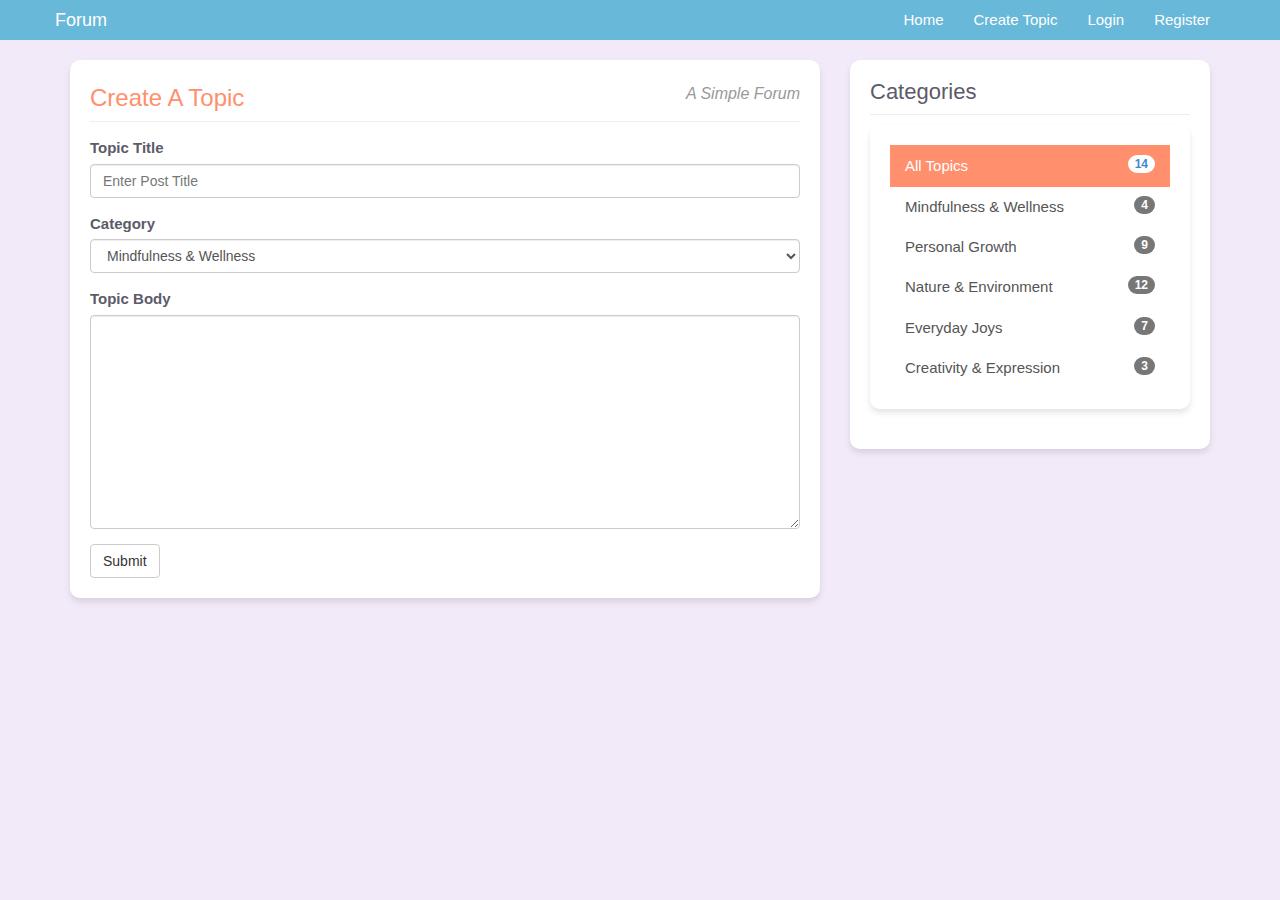
<file: create.html>
<!DOCTYPE html>
<html lang="en">
  <head>
    <!-- Meta information -->
    <meta charset="utf-8">
    <meta http-equiv="X-UA-Compatible" content="IE=edge">
    <meta name="viewport" content="width=device-width, initial-scale=1">
    <title>Create A Topic</title>

    <!-- CSS Stylesheets -->
    <link href="css/bootstrap.css" rel="stylesheet">
    <link href="css/custom.css" rel="stylesheet">
  </head>

  <body>
    <!-- Navbar -->
    <div class="navbar navbar-inverse navbar-fixed-top" role="navigation">
      <div class="container">
        <div class="navbar-header">
          <button type="button" class="navbar-toggle" data-toggle="collapse" data-target=".navbar-collapse">
            <span class="sr-only">Toggle navigation</span>
            <span class="icon-bar"></span>
            <span class="icon-bar"></span>
            <span class="icon-bar"></span>
          </button>
          <a class="navbar-brand" href="index.html">Forum</a>
        </div>
        <div class="collapse navbar-collapse">
          <ul class="nav navbar-nav navbar-right">
            <li class="active"><a href="index.html">Home</a></li>
            <li><a href="create.html">Create Topic</a></li>
            <li><a href="login.html">Login</a></li>
            <li><a href="register.html">Register</a></li>
          </ul>
        </div><!--/.nav-collapse -->
      </div>
    </div>

    <!-- Main content container -->
    <div class="container">
      <div class="row">
        <div class="col-md-8">
          <div class="main-col">
            <div class="block">

              <h1 class="pull-left">Create A Topic</h1>
              <h4 class="pull-right">A Simple Forum</h4>
              <div class="clearfix"></div>
              <hr>

              <!-- Topic creation form -->
              <form role="form">
                <div class="form-group">
                  <label>Topic Title</label>
                  <input type="text" class="form-control" name="title" placeholder="Enter Post Title"/>
                </div>
                <div class="form-group">
                  <label>Category</label>
                  <select class="form-control">
                    <option>Mindfulness & Wellness</option>
                    <option>Personal Growth</option>
                    <option>Nature & Environment</option>
                    <option>Everyday Joys</option>
                    <option>Creativity & Expression</option>
                  </select>
                </div>
                <div class="form-group">
                  <label>Topic Body</label>
                  <textarea id="body" rows="10" cols="80" class="form-control" name="body"></textarea>
                </div>
                <button type="submit" class="color btn btn-default">Submit</button>
              </form>
			  
            </div>
          </div>
        </div>

        <!-- Sidebar -->
        <div class="col-md-4">
          <div id="sidebar" class="sidebar">

            <!-- List of categories -->
            <div class="block">
              <h3>Categories</h3>
              <div class="list-group block">
                <a href="#" class="list-group-item active">All Topics <span class="color badge pull-right">14</span></a>
                <a href="#" class="list-group-item">Mindfulness & Wellness<span class="color badge pull-right">4</span></a>
                <a href="#" class="list-group-item">Personal Growth<span class="color badge pull-right">9</span></a>
                <a href="#" class="list-group-item">Nature & Environment<span class="color badge pull-right">12</span></a>
                <a href="#" class="list-group-item">Everyday Joys<span class="color badge pull-right">7</span></a>
                <a href="#" class="list-group-item">Creativity & Expression<span class="color badge pull-right">3</span></a>
              </div>
            </div>

          </div>
        </div>
      </div>
    </div><!-- /.container -->
  </body>
</html>
</file>
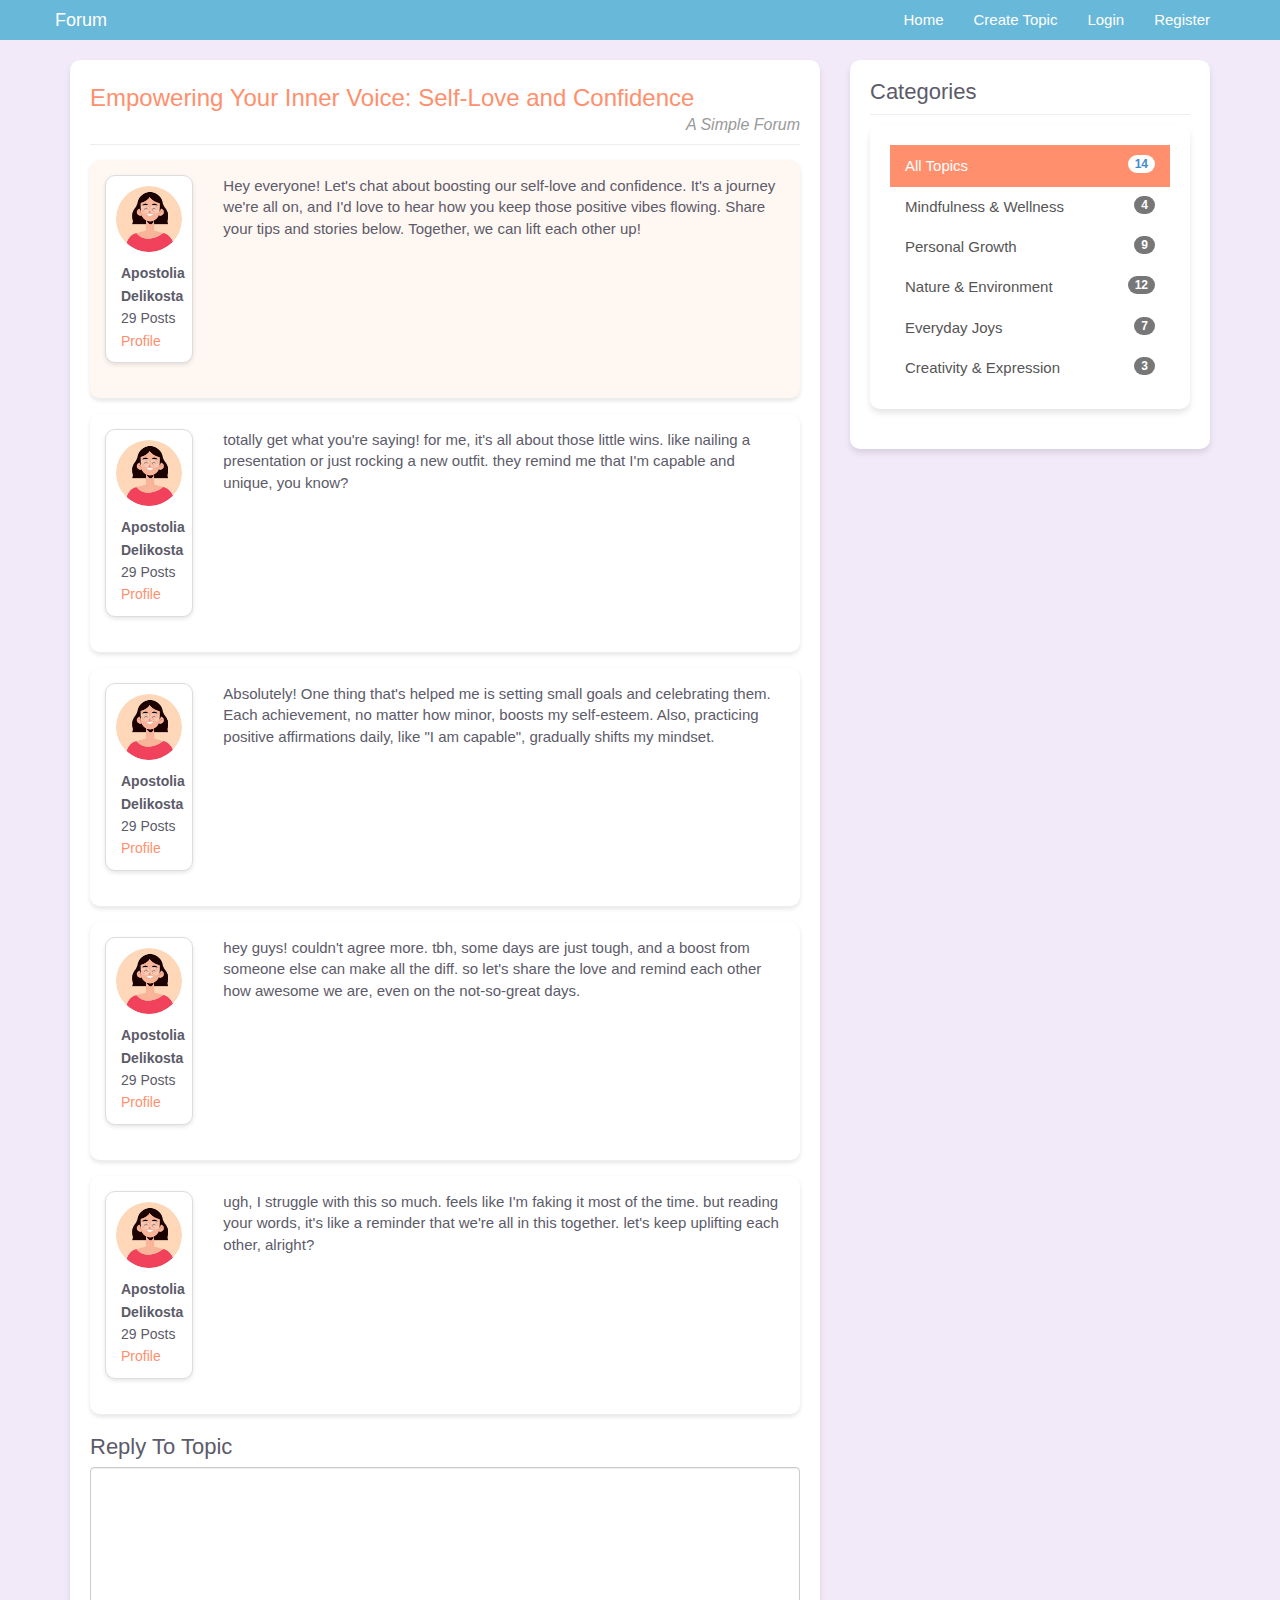
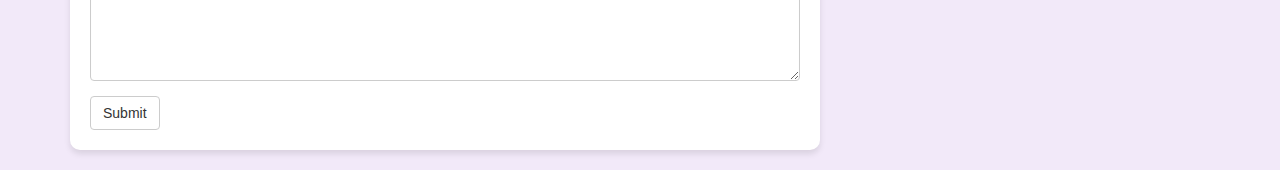
<file: topic.html>
<!DOCTYPE html>
<html lang="en">
  <head>
    <!-- Meta information -->
    <meta charset="utf-8">
    <meta http-equiv="X-UA-Compatible" content="IE=edge">
    <meta name="viewport" content="width=device-width, initial-scale=1">
    <title>Create A Topic</title>

    <!-- CSS Stylesheets -->
    <link href="css/bootstrap.css" rel="stylesheet">
    <link href="css/custom.css" rel="stylesheet">
  </head>

  <body>
    <!-- Navbar -->
    <div class="navbar navbar-inverse navbar-fixed-top" role="navigation">
      <div class="container">
        <div class="navbar-header">
          <button type="button" class="navbar-toggle" data-toggle="collapse" data-target=".navbar-collapse">
            <span class="sr-only">Toggle navigation</span>
            <span class="icon-bar"></span>
            <span class="icon-bar"></span>
            <span class="icon-bar"></span>
          </button>
          <a class="navbar-brand" href="index.html">Forum</a>
        </div>
        <div class="collapse navbar-collapse">
			<ul class="nav navbar-nav navbar-right">
			  <li class="active"><a href="index.html">Home</a></li>
			  <li><a href="create.html">Create Topic</a></li>
			  <li><a href="login.html">Login</a></li>
			  <li><a href="register.html">Register</a></li>
			</ul>
		  </div><!--/.nav-collapse -->
      </div>
    </div>

    <!-- Main content container -->
    <div class="container">
      <div class="row">
        <div class="col-md-8">
          <div class="main-col">
            <div class="block">
              <h1 class="pull-left">
                Empowering Your Inner Voice: Self-Love and Confidence
              </h1>
              <h4 class="pull-right">A Simple Forum</h4>
              <div class="clearfix"></div>
              <hr>

              <!-- Topic content -->
              <ul id="topics">
                <li id="main-topic" class="topic topic">
                  <div class="row">
                    <div class="col-md-2">
                      <div class="user-info">
                        <img class="avatar pull-left" src="img/gravatar.png" />
                        <ul>
                          <li><strong>Apostolia Delikosta</strong></li>
                          <li>29 Posts</li>
                          <li><a href="profile.php">Profile</a></li>
                        </ul>
                      </div>
                    </div>
                    <div class="col-md-10">
                      <div class="topic-content pull-right">
                        <p>
                          Hey everyone! Let's chat about boosting our self-love
                          and confidence. It's a journey we're all on, and I'd
                          love to hear how you keep those positive vibes
                          flowing. Share your tips and stories below. Together,
                          we can lift each other up!
                        </p>
                      </div>
                    </div>
                  </div>
                </li>

                <li class="topic topic">
                  <div class="row">
                    <div class="col-md-2">
                      <div class="user-info">
                        <img class="avatar pull-left" src="img/gravatar.png" />
                        <ul>
                          <li><strong>Apostolia Delikosta</strong></li>
                          <li>29 Posts</li>
                          <li><a href="profile.php">Profile</a></li>
                        </ul>
                      </div>
                    </div>
                    <div class="col-md-10">
                      <div class="topic-content pull-right">
                        <p>
                          totally get what you're saying! for me, it's all about
                          those little wins. like nailing a presentation or just
                          rocking a new outfit. they remind me that I'm capable
                          and unique, you know?
                        </p>
                      </div>
                    </div>
                  </div>
                </li>

                <li class="topic topic">
                  <div class="row">
                    <div class="col-md-2">
                      <div class="user-info">
                        <img class="avatar pull-left" src="img/gravatar.png" />
                        <ul>
                          <li><strong>Apostolia Delikosta</strong></li>
                          <li>29 Posts</li>
                          <li><a href="profile.php">Profile</a></li>
                        </ul>
                      </div>
                    </div>
                    <div class="col-md-10">
                      <div class="topic-content pull-right">
                        <p>
                          Absolutely! One thing that's helped me is setting
                          small goals and celebrating them. Each achievement, no
                          matter how minor, boosts my self-esteem. Also,
                          practicing positive affirmations daily, like "I am
                          capable", gradually shifts my mindset.
                        </p>
                      </div>
                    </div>
                  </div>
                </li>

                <li class="topic topic">
                  <div class="row">
                    <div class="col-md-2">
                      <div class="user-info">
                        <img class="avatar pull-left" src="img/gravatar.png" />
                        <ul>
                          <li><strong>Apostolia Delikosta</strong></li>
                          <li>29 Posts</li>
                          <li><a href="profile.php">Profile</a></li>
                        </ul>
                      </div>
                    </div>
                    <div class="col-md-10">
                      <div class="topic-content pull-right">
                        <p>
                          hey guys! couldn't agree more. tbh, some days are just
                          tough, and a boost from someone else can make all the
                          diff. so let's share the love and remind each other
                          how awesome we are, even on the not-so-great days.
                        </p>
                      </div>
                    </div>
                  </div>
                </li>

                <li class="topic topic">
                  <div class="row">
                    <div class="col-md-2">
                      <div class="user-info">
                        <img class="avatar pull-left" src="img/gravatar.png" />
                        <ul>
                          <li><strong>Apostolia Delikosta</strong></li>
                          <li>29 Posts</li>
                          <li><a href="profile.php">Profile</a></li>
                        </ul>
                      </div>
                    </div>
                    <div class="col-md-10">
                      <div class="topic-content pull-right">
                        <p>
                          ugh, I struggle with this so much. feels like I'm
                          faking it most of the time. but reading your words,
                          it's like a reminder that we're all in this together.
                          let's keep uplifting each other, alright?
                        </p>
                      </div>
                    </div>
                  </div>
                </li>
                
              </ul>

              <!-- Reply form -->
              <h3>Reply To Topic</h3>
              <form role="form">
                <div class="form-group">
                  <textarea id="reply" rows="10" cols="80" class="form-control" name="reply"></textarea>
                </div>
                <button type="submit" class="color btn btn-default">Submit</button>
              </form>

            </div>
          </div>
        </div>

        <!-- Sidebar -->
        <div class="col-md-4">
          <div id="sidebar" class="sidebar">

            <!-- List of categories -->
            <div class="block">
				<h3>Categories</h3>
				<div class="list-group block">
				  <a href="#" class="list-group-item active">All Topics <span class="color badge pull-right">14</span></a>
				  <a href="#" class="list-group-item">Mindfulness & Wellness<span class="color badge pull-right">4</span></a>
				  <a href="#" class="list-group-item">Personal Growth<span class="color badge pull-right">9</span></a>
				  <a href="#" class="list-group-item">Nature & Environment<span class="color badge pull-right">12</span></a>
				  <a href="#" class="list-group-item">Everyday Joys<span class="color badge pull-right">7</span></a>
				  <a href="#" class="list-group-item">Creativity & Expression<span class="color badge pull-right">3</span></a>
				</div>
            </div>
			
          </div>
        </div>
      </div>
    </div><!-- /.container -->
  </body>
</html>
</file>
<file: css/custom.css>
/* General Styling */
body {
  padding-top: 60px;
  background: #f2e9f9;
  font-size: 15px;
  color: #5c5b69;
}

h3 {
  margin-bottom: 8px;
  font-size: 22px;
}

a {
  color: #ff8f6d;
  text-decoration: none;
}

ul {
  padding: 0;
  margin: 0;
  list-style: none;
}

hr {
  margin: 10px 0 15px 0;
}


.topic-title {
  color: #cd5c5c;
}


/* Navbar Styling */
.navbar {
  height: 40px !important;
  background: #68b8d9; 
  border: 0;
  margin-bottom: 30px;
  display: flex;
  align-items: center;
}

.navbar-inverse .navbar-nav > li > a,
.navbar-inverse .navbar-brand {
  color: #fff !important;
  padding-top: 15px;
  padding-bottom: 15px;
}

.navbar a:hover,
.navbar li.active a {
  background: none !important;
}

.navbar-brand {
  padding: 10px 0 0 0;
  color: #ff8f6d; 
}

.navbar-nav > li > a {
  padding: 0 15px;
}

/* Content Styling */
/* Block Styles */
.block,
.user-info {
  background: #fff;
  border-radius: 10px;
  padding: 20px;
  margin-bottom: 20px;
  box-shadow: 0 4px 6px rgba(0, 0, 0, 0.1);
}

/* Main Column Styles */
.main-col h1 {
  font-size: 24px;
  margin: 5px 0 0 0;
  padding: 0;
  color: #ff8f6d;
}

.main-col h4 {
  font-size: 16px;
  margin: 5px 0 0 0;
  padding: 0;
  font-style: italic;
  color: #999;
}

/* Sidebar Styles */
.sidebar .block h3 {
  margin: 0 0 10px 0;
  padding-bottom: 10px;
  border-bottom: #eee solid 1px;
}

/* Topic Styles */
.topic {
  border-bottom: #eee solid 1px;
  margin-bottom: 15px;
  padding: 15px;
  background: #fff;
  border-radius: 10px;
  box-shadow: 0 2px 4px rgba(0, 0, 0, 0.1);
}

.topic-content {
  width: 100%;
}

/* Image Styles */
img.avatar {
  width: 100%;
  border-radius: 50%;
}

/* List Group Styles */
a.list-group-item.active,
a.list-group-item.active:hover,
a.list-group-item.active:focus {
  background: #ff8f6d;
  border-radius: 0;
}

.list-group-item {
  border: 0;
}

/* Main Topic Styles */
#main-topic {
  background: #fff7f2;
  padding: 15px;
  border-radius: 10px;
  box-shadow: 0 2px 4px rgba(0, 0, 0, 0.1);
}

/* User Info Styles */
.user-info {
  border: #ddd solid 1px;
  padding: 10px;
  overflow: hidden;
  font-size: 14px;
  border-radius: 10px;
  box-shadow: 0 2px 4px rgba(0, 0, 0, 0.1);
}

.user-info img {
  display: block;
  margin-bottom: 10px;
  border-radius: 50%;
}

.user-info ul {
  list-style: none;
  margin: 10px 0 0 5px;
}

.user-info li {
  line-height: 1.6em;
}

/* Buttons */
.btn-primary {
  background: #ff8f6d;
  border: 0;
}

/* Highlight Class */
.highlight {
  background-color: #ff8f6d;
  color: white;
}
</file>
